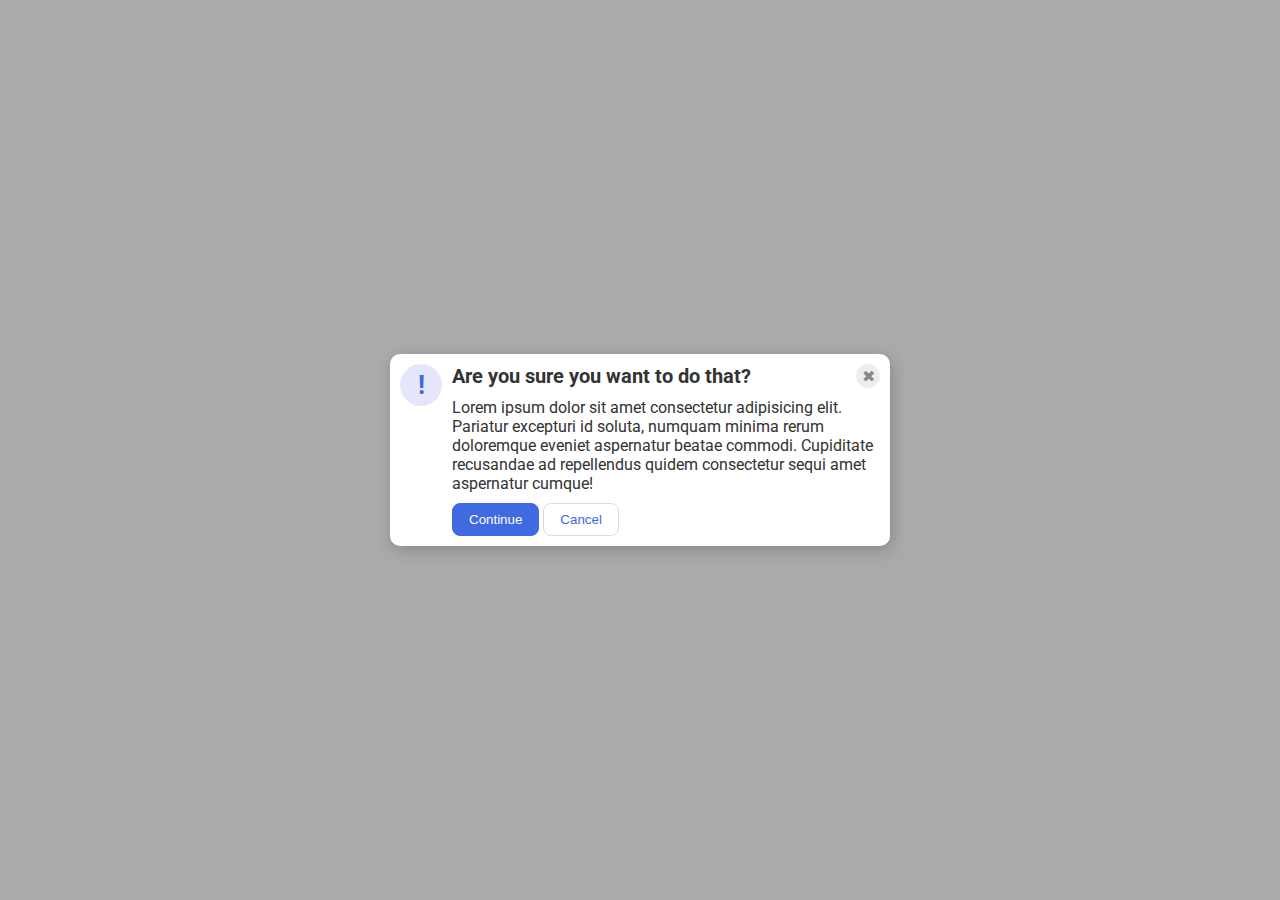
<file: flex/05-flex-modal/index.html>
<!DOCTYPE html>
<html lang="en">
  <head>
    <meta charset="UTF-8">
    <meta http-equiv="X-UA-Compatible" content="IE=edge">
    <meta name="viewport" content="width=device-width, initial-scale=1.0">
    <link rel="stylesheet" href="style.css">
    <title>Modal</title>
  </head>
  <body>
    <div class="modal">
      <div class="col1">
        <div class="icon">!</div>
      </div>
      <div class="col2">
        <div class="header">
          Are you sure you want to do that?
          <button class="close-button">✖</button>
        </div>
        <div class="text">Lorem ipsum dolor sit amet consectetur adipisicing elit. Pariatur excepturi id soluta, numquam minima rerum doloremque eveniet aspernatur beatae commodi. Cupiditate recusandae ad repellendus quidem consectetur sequi amet aspernatur cumque!</div>
        <div class="buttons">
          <button class="continue">Continue</button>
          <button class="cancel">Cancel</button>
        </div>
      </div>
    </div>
  </body>
</html>
</file>
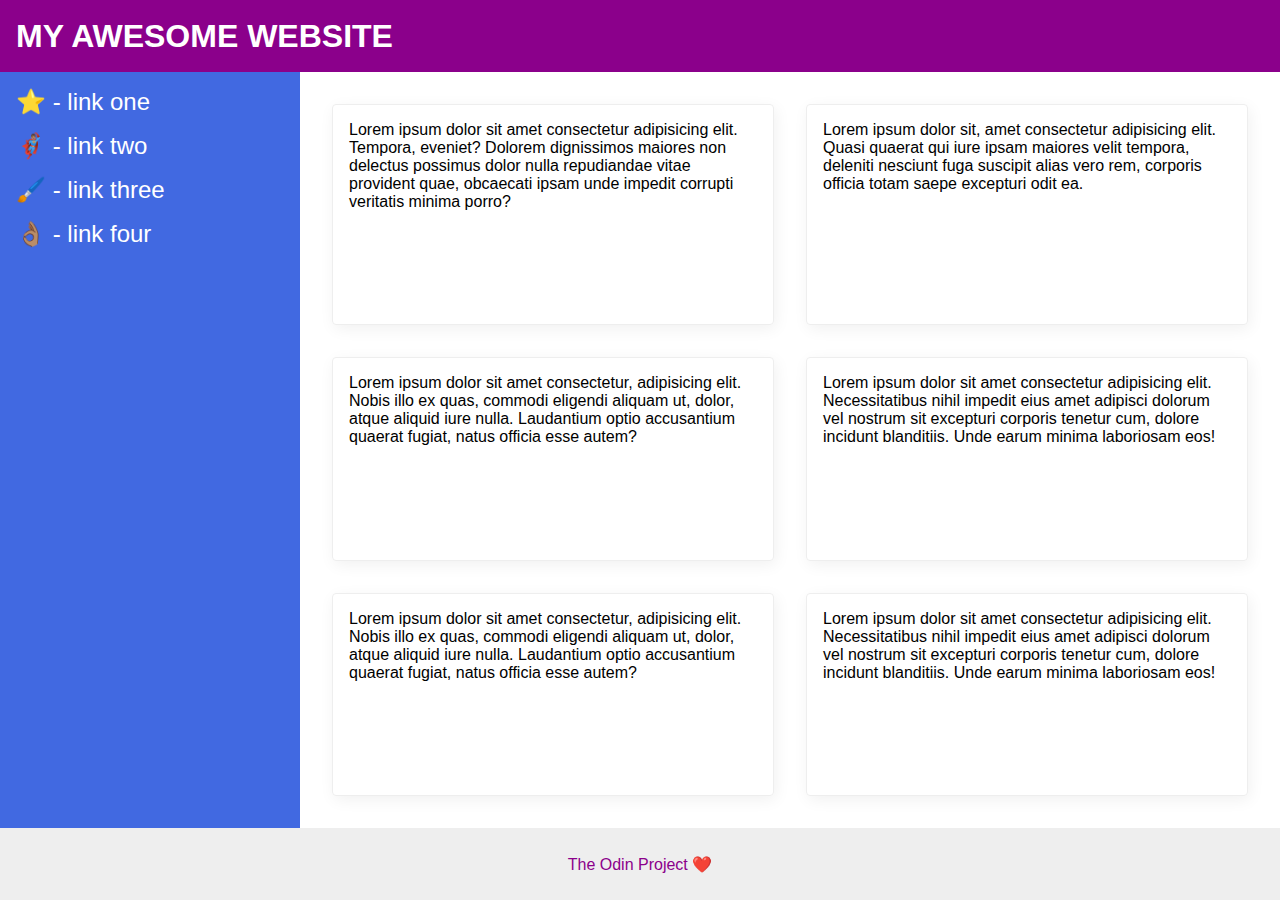
<file: flex/07-flex-layout-2/index.html>
<!DOCTYPE html>
<html lang="en">
  <head>
    <meta charset="UTF-8">
    <meta http-equiv="X-UA-Compatible" content="IE=edge">
    <meta name="viewport" content="width=device-width, initial-scale=1.0">
    <title>The Holy Grail</title>
    <link rel="stylesheet" href="style.css">
  </head>
  <body>
    <div class="header">
      MY AWESOME WEBSITE
    </div>
    
    <div class="content">
      <div class="sidebar">
        <ul>
          <li><a href="#">⭐ - link one</a></li>
          <li><a href="#">🦸🏽‍♂️ - link two</a></li>
          <li><a href="#">🖌️ - link three</a></li>
          <li><a href="#">👌🏽 - link four</a></li>
        </ul>
      </div>
      
      <div class="cards-container">
        <div class="card">Lorem ipsum dolor sit amet consectetur adipisicing elit. Tempora, eveniet? Dolorem dignissimos maiores non delectus possimus dolor nulla repudiandae vitae provident quae, obcaecati ipsam unde impedit corrupti veritatis minima porro?</div>
        <div class="card">Lorem ipsum dolor sit, amet consectetur adipisicing elit. Quasi quaerat qui iure ipsam maiores velit tempora, deleniti nesciunt fuga suscipit alias vero rem, corporis officia totam saepe excepturi odit ea.</div>
        <div class="card">Lorem ipsum dolor sit amet consectetur, adipisicing elit. Nobis illo ex quas, commodi eligendi aliquam ut, dolor, atque aliquid iure nulla. Laudantium optio accusantium quaerat fugiat, natus officia esse autem?</div>
        <div class="card">Lorem ipsum dolor sit amet consectetur adipisicing elit. Necessitatibus nihil impedit eius amet adipisci dolorum vel nostrum sit excepturi corporis tenetur cum, dolore incidunt blanditiis. Unde earum minima laboriosam eos!</div>
        <div class="card">Lorem ipsum dolor sit amet consectetur, adipisicing elit. Nobis illo ex quas, commodi eligendi aliquam ut, dolor, atque aliquid iure nulla. Laudantium optio accusantium quaerat fugiat, natus officia esse autem?</div>
        <div class="card">Lorem ipsum dolor sit amet consectetur adipisicing elit. Necessitatibus nihil impedit eius amet adipisci dolorum vel nostrum sit excepturi corporis tenetur cum, dolore incidunt blanditiis. Unde earum minima laboriosam eos!</div>
      </div>
    </div>
    
    <div class="footer">
      The Odin Project ❤️
    </div>
  </body>
</html>
</file>
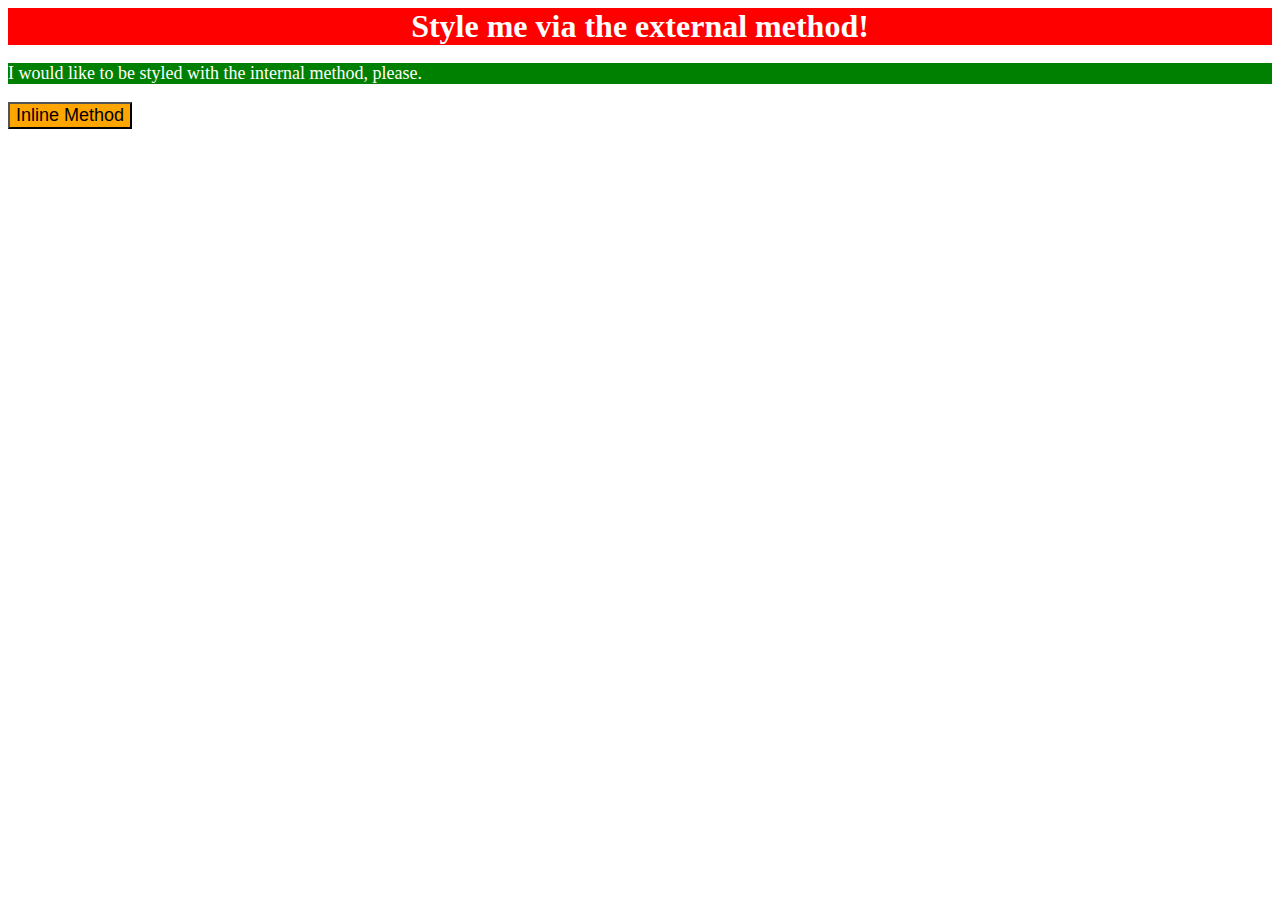
<file: foundations/01-css-methods/index.html>
<!DOCTYPE html>
<html lang="en">
  <head>
    <meta charset="UTF-8">
    <meta http-equiv="X-UA-Compatible" content="IE=edge">
    <meta name="viewport" content="width=device-width, initial-scale=1.0">
    <link rel="stylesheet" href="style.css">
    <title>Methods for Adding CSS</title>
    <style>
      p{
        background-color: green;
        color: white;
        font-size: 18px;
      }
    </style>
  </head>
  <body>
    <div>Style me via the external method!</div>
    <p>I would like to be styled with the internal method, please.</p>
    <button style="background-color: orange; font-size: 18px;">Inline Method</button>
  </body>
</html>
</file>
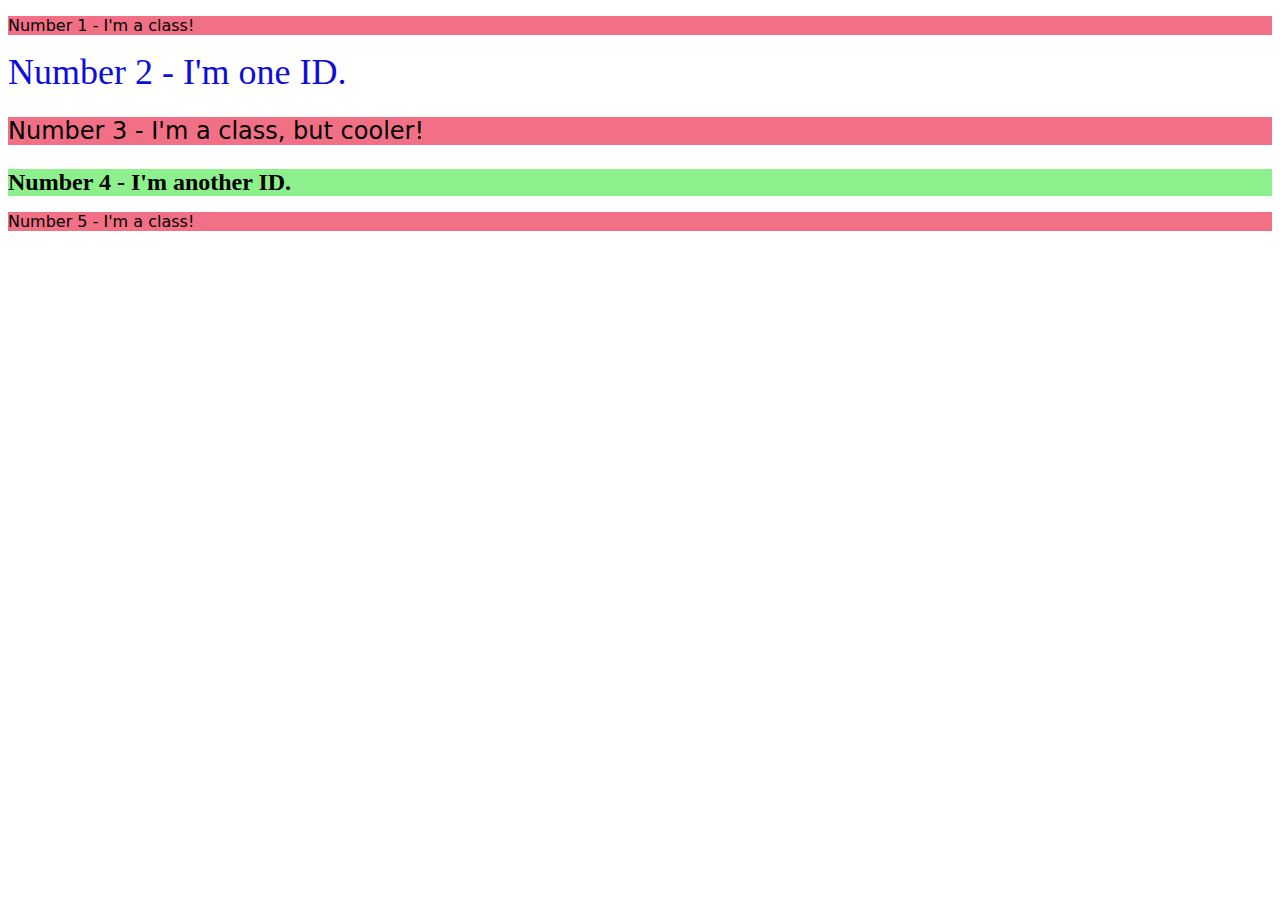
<file: foundations/02-class-id-selectors/index.html>
<!DOCTYPE html>
<html lang="en">
  <head>
    <meta charset="UTF-8">
    <meta http-equiv="X-UA-Compatible" content="IE=edge">
    <meta name="viewport" content="width=device-width, initial-scale=1.0">
    <title>Class and ID Selectors</title>
    <link rel="stylesheet" href="style.css">
  </head>
  <body>
    <p class="pinky">Number 1 - I'm a class!</p>
    <div id="blueTitle">Number 2 - I'm one ID.</div>
    <p class="pinky large">Number 3 - I'm a class, but cooler!</p>
    <div id="greenBold">Number 4 - I'm another ID.</div>
    <p class="pinky">Number 5 - I'm a class!</p>
  </body>
</html>
</file>
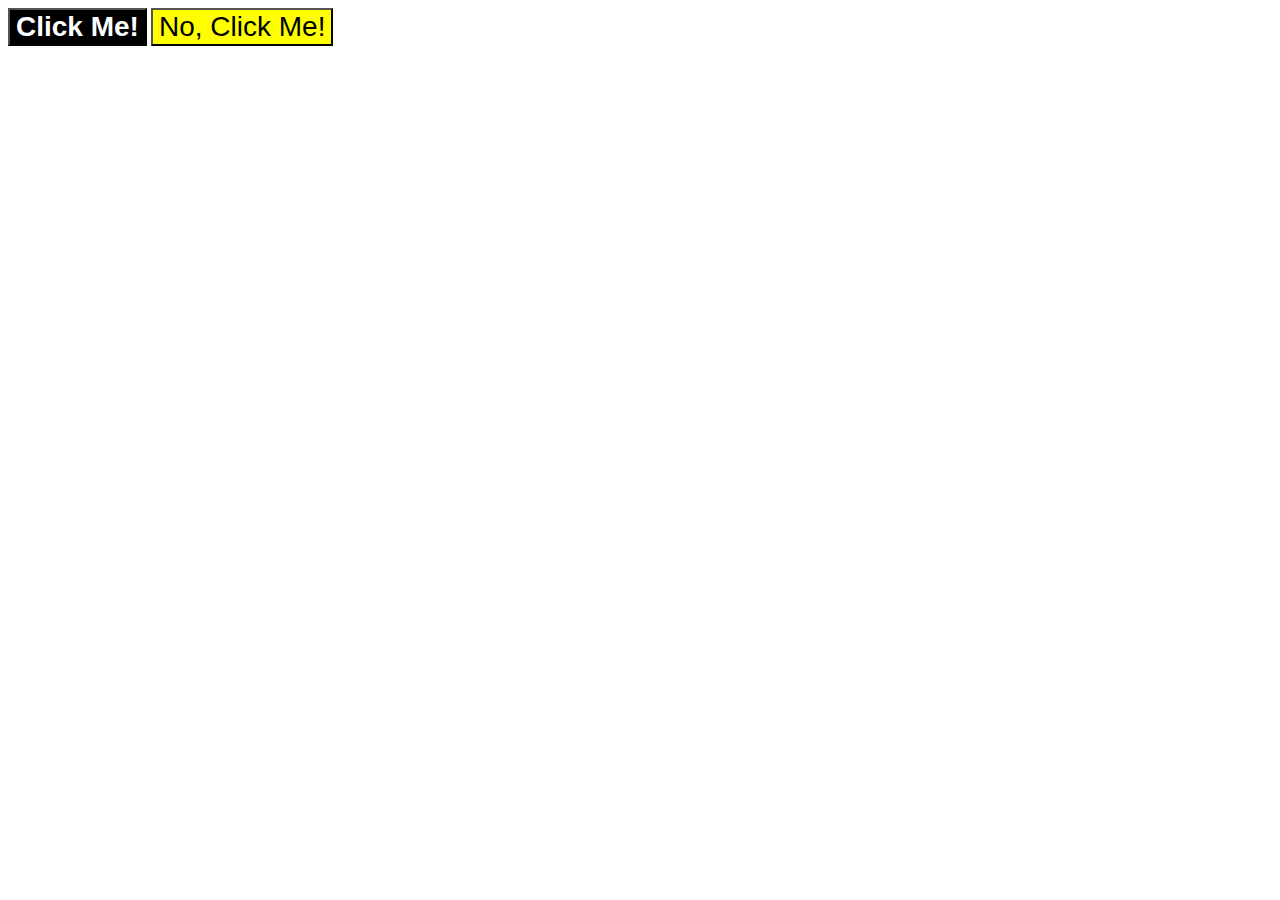
<file: foundations/03-grouping-selectors/index.html>
<!DOCTYPE html>
<html lang="en">
  <head>
    <meta charset="UTF-8">
    <meta http-equiv="X-UA-Compatible" content="IE=edge">
    <meta name="viewport" content="width=device-width, initial-scale=1.0">
    <title>Grouping Selectors</title>
    <link rel="stylesheet" href="style.css">
  </head>
  <body>
    <button class="first shared">Click Me!</button>
    <button class="second shared">No, Click Me!</button>
  </body>
</html>
</file>
<file: flex/05-flex-modal/style.css>
@import url('https://fonts.googleapis.com/css2?family=Roboto:wght@400;700&display=swap');

html, body {
  height: 100%;
}

body {
  font-family: Roboto, sans-serif;
  margin: 0;
  background: #aaa;
  color: #333;
  /* I'll give you this one for free lol */
  display: flex;
  align-items: center;
  justify-content: center;
}

.modal {
  background: white;
  width: 480px;
  border-radius: 10px;
  box-shadow: 2px 4px 16px rgba(0,0,0,.2);
  display: flex;
  gap:10px;
  padding: 10px;
}

.icon {
  color: royalblue;
  font-size: 26px;
  font-weight: 700;
  background: lavender;
  width: 42px;
  height: 42px;
  border-radius: 50%;
  display: flex;
  align-items: center;
  justify-content: center;
}

.close-button {
  background: #eee;
  border-radius: 50%;
  color: #888;
  font-weight: 400;
  font-size: 16px;
  height: 24px;
  width: 24px;
  display: flex;
  align-items: center;
  justify-content: center;
  border: 1px solid #eee;
  padding: 0;
}

button {
  cursor: pointer;
  padding: 8px 16px;
  border-radius: 8px;
}

button.continue {
  background: royalblue;
  border: 1px solid royalblue;
  color: white;
}

button.cancel {
  background: white;
  border: 1px solid #ddd;
  color: royalblue;
}

.header {
  display: flex;
  justify-content: space-between;
  font-weight: bold;
  font-size: 1.25rem;
}

.text {
  padding: 10px 0 10px 0;
}
</file>
<file: flex/07-flex-layout-2/style.css>
body {
  font-family: -apple-system, BlinkMacSystemFont, 'Segoe UI', Roboto, Oxygen, Ubuntu, Cantarell, 'Open Sans', 'Helvetica Neue', sans-serif;
  margin: 0;
  min-height: 100vh;
  display: flex;
  flex-direction: column;
}

.header {
  height: 72px;
  background: darkmagenta;
  color: white;
  font-size: 32px;
  font-weight: 900;
  padding-left: 16px;
  display: flex;
  align-items: center;
}

.footer {
  height: 72px;
  background: #eee;
  color: darkmagenta;
  display: flex;
  align-items: center;
  justify-content: center;
}

.sidebar {
  width: 300px;
  background: royalblue;
  box-sizing: border-box;
  flex-shrink: 0;
  font-size: 24px;
  padding: 16px;
}

ul {
  list-style-type: none;
  padding: 0;
  margin: 0;
}
li{
  padding-bottom: 16px;
}

a{
  text-decoration: none;
  color: white;
}

.card {
  border: 1px solid #eee;
  box-shadow: 2px 4px 16px rgba(0,0,0,.06);
  border-radius: 4px;
  padding: 16px;
  flex-basis: 20vw;
  flex-grow: 1;
}

.content {
  display: flex;
  flex-grow: 1;
}

.cards-container {
  display: flex;
  padding: 32px;
  flex-wrap: wrap;
  gap: 32px;
}
</file>
<file: foundations/01-css-methods/style.css>
div{
    background-color: red;
    color: white;
    font-size: 32px;
    text-align: center;
    font-weight: bold;
}
</file>
<file: foundations/02-class-id-selectors/style.css>
.pinky{
    background-color: rgb(241, 112, 134);
    font-family: Verdana, 'DejaVu Sans', sans-serif;
}

#blueTitle{
    color: #0d0ddd;
    font-size: 36px;
}

.large{
    font-size: 24px;
}

#greenBold{
    background-color: rgb(140, 241, 140);
    font-size: 24px; /*Note: instead of putting this line in, I could have just used the large class to style this element*/
    font-weight: bold;
}
</file>
<file: foundations/03-grouping-selectors/style.css>
.first{
    background-color: black;
    color: white;
    font-weight: bold;
}

.second{
    background-color: yellow;
}

.shared{
    font-size: 28px;
    font-family: 'Helvetica', 'Times New Roman', sans-serif;
}
</file>
